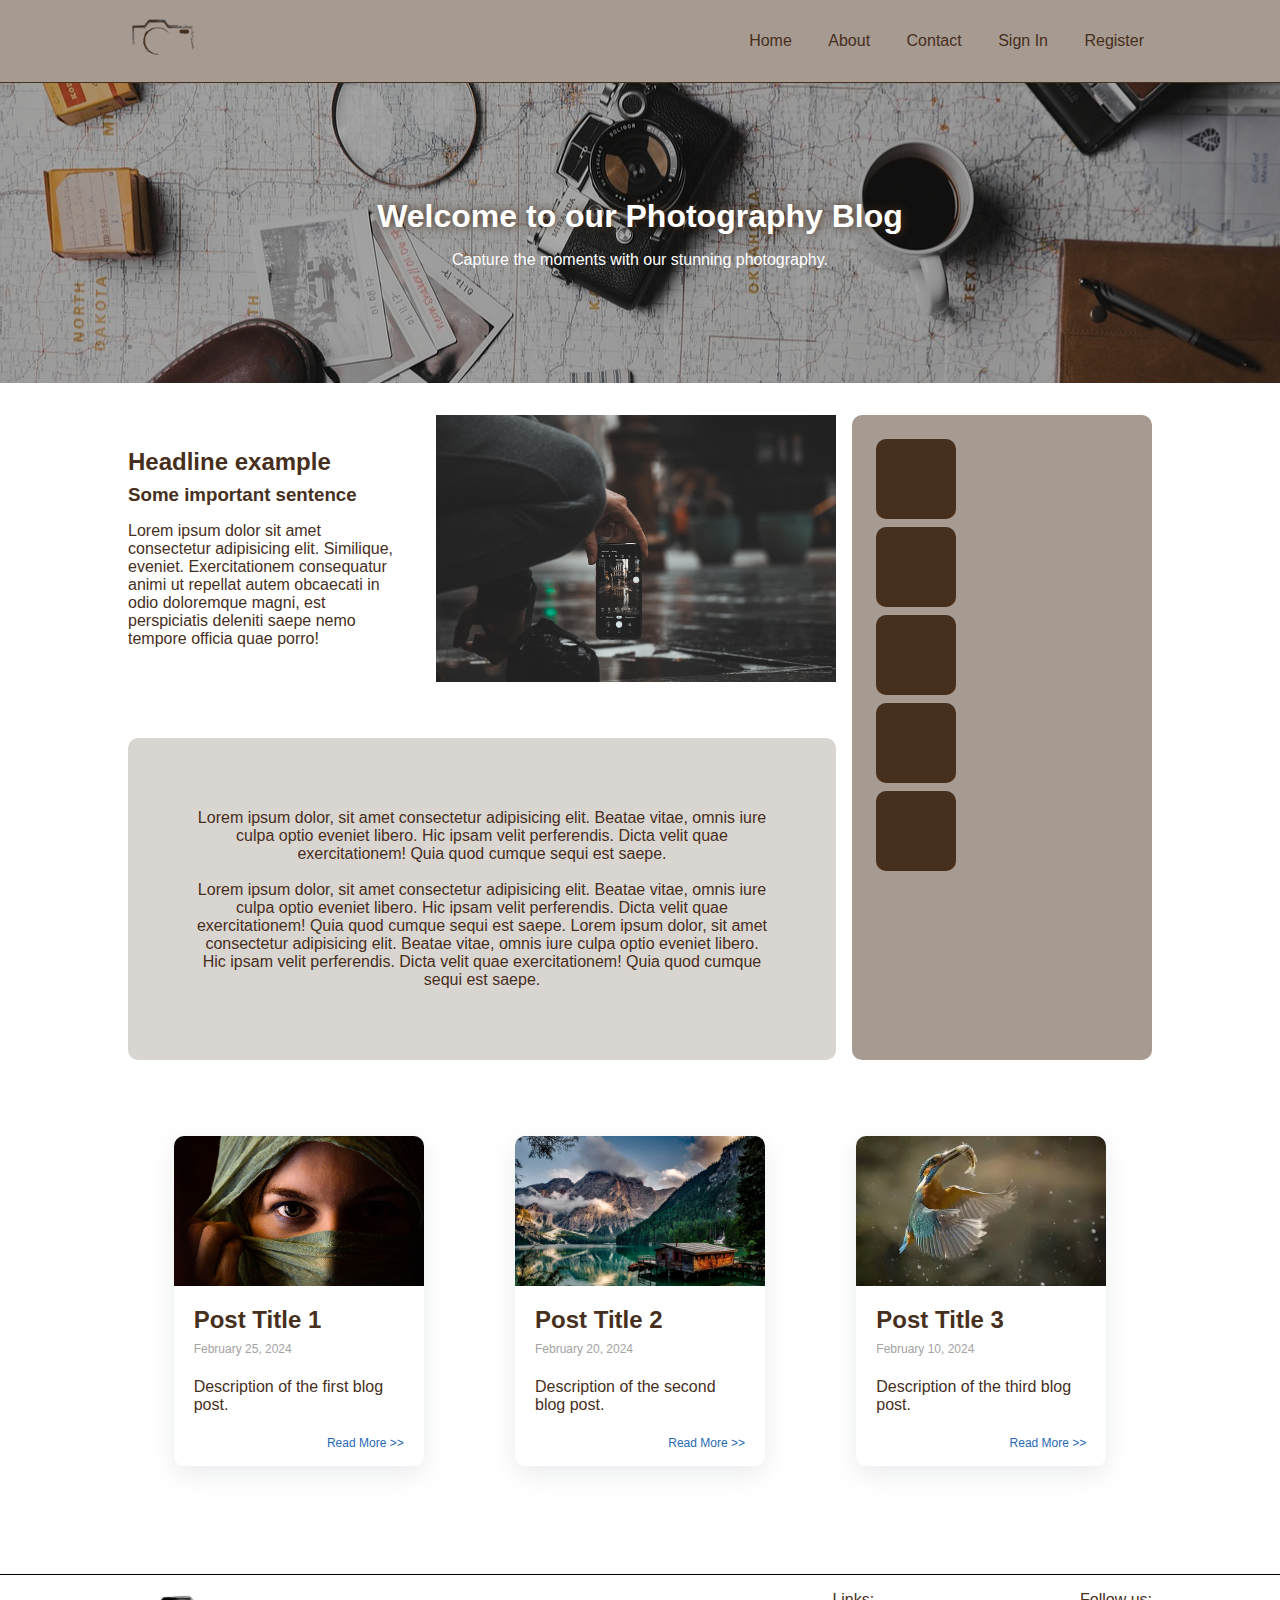
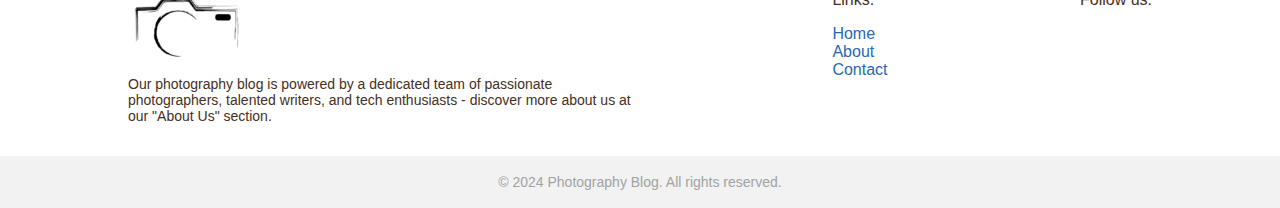
<file: index.html>
<!DOCTYPE html>
<html lang="en">
  <head>
    <meta charset="UTF-8" />
    <meta name="viewport" content="width=device-width, initial-scale=1.0" />
    <title>Photography Blog</title>
    <link rel="stylesheet" href="./styles/index.css" />
    <link
      rel="stylesheet"
      href="https://cdnjs.cloudflare.com/ajax/libs/font-awesome/6.5.1/css/all.min.css"
      integrity="sha512-DTOQO9RWCH3ppGqcWaEA1BIZOC6xxalwEsw9c2QQeAIftl+Vegovlnee1c9QX4TctnWMn13TZye+giMm8e2LwA=="
      crossorigin="anonymous"
      referrerpolicy="no-referrer" />
  </head>

  <body>
    <div class="container">
      <header>
        <nav class="nav padding-nav">
          <img alt="logo" src="./images/logo-brown.png" />
          <ul>
            <li><a href="/">Home</a></li>
            <li><a href="./about.html">About</a></li>
            <li><a href="./contact.html">Contact</a></li>
            <li><a href="./sign-in.html">Sign In</a></li>
            <li><a href="./register.html">Register</a></li>
          </ul>
        </nav>
        <div class="bg-image">
          <div class="absolute-content">
            <h1>Welcome to our Photography Blog</h1>
            <p>Capture the moments with our stunning photography.</p>
          </div>
        </div>
      </header>

      <div class="main padding-main">
        <section class="intro">
          <div class="intro-text">
            <h2>Headline example</h2>
            <h3>Some important sentence</h3>
            <p>
              Lorem ipsum dolor sit amet consectetur adipisicing elit.
              Similique, eveniet. Exercitationem consequatur animi ut repellat
              autem obcaecati in odio doloremque magni, est perspiciatis
              deleniti saepe nemo tempore officia quae porro!
            </p>
          </div>
          <img class="intro-img" alt="intro" src="./images/photo-1.jpg" />
        </section>
        <section class="description">
          <p>
            Lorem ipsum dolor, sit amet consectetur adipisicing elit. Beatae
            vitae, omnis iure culpa optio eveniet libero. Hic ipsam velit
            perferendis. Dicta velit quae exercitationem! Quia quod cumque sequi
            est saepe.
          </p>
          <p>
            Lorem ipsum dolor, sit amet consectetur adipisicing elit. Beatae
            vitae, omnis iure culpa optio eveniet libero. Hic ipsam velit
            perferendis. Dicta velit quae exercitationem! Quia quod cumque sequi
            est saepe. Lorem ipsum dolor, sit amet consectetur adipisicing elit.
            Beatae vitae, omnis iure culpa optio eveniet libero. Hic ipsam velit
            perferendis. Dicta velit quae exercitationem! Quia quod cumque sequi
            est saepe.
          </p>
        </section>
        <aside class="aside-content">
          <div class="content-box"></div>
          <div class="content-box"></div>
          <div class="content-box"></div>
          <div class="content-box"></div>
          <div class="content-box"></div>
        </aside>
        <section class="card-wrapper">
          <div class="blog-card">
            <img src="./images/portrait.jpg" alt="Post 1 Image" />
            <div class="card-content">
              <h2>Post Title 1</h2>
              <span>February 25, 2024</span>
              <p>Description of the first blog post.</p>
              <a href="./single-post.html">Read More >></a>
            </div>
          </div>
          <div class="blog-card">
            <img src="./images/mountains.jpg" alt="Post 2 Image" />
            <div class="card-content">
              <h2>Post Title 2</h2>
              <span>February 20, 2024</span>
              <p>Description of the second blog post.</p>
              <a href="#">Read More >></a>
            </div>
          </div>
          <div class="blog-card">
            <img src="./images/bird.webp" alt="Post 3 Image" />
            <div class="card-content">
              <h2>Post Title 3</h2>
              <span>February 10, 2024</span>
              <p>Description of the third blog post.</p>
              <a href="#">Read More >></a>
            </div>
          </div>
        </section>
      </div>

      <footer class="footer">
        <div class="flex-row padding-footer">
          <div class="footer-col footer-logo">
            <img alt="camera-logo" src="./images/logo.png" />
            <p class="footer-text">
              Our photography blog is powered by a dedicated team of passionate
              photographers, talented writers, and tech enthusiasts - discover
              more about us at our "About Us" section.
            </p>
          </div>
          <div class="footer-col">
            <p>Links:</p>
            <a href="/">Home</a>
            <a href="./about.html">About</a>
            <a href="./contact.html">Contact</a>
          </div>
          <div class="footer-col">
            <p>Follow us:</p>
            <div>
              <i class="fa-brands fa-facebook"></i>
              <i class="fa-brands fa-instagram"></i>
              <i class="fa-brands fa-twitter"></i>
            </div>
          </div>
        </div>
        <p class="copyright">
          &copy; 2024 Photography Blog. All rights reserved.
        </p>
      </footer>
    </div>
  </body>
</html>
</file>
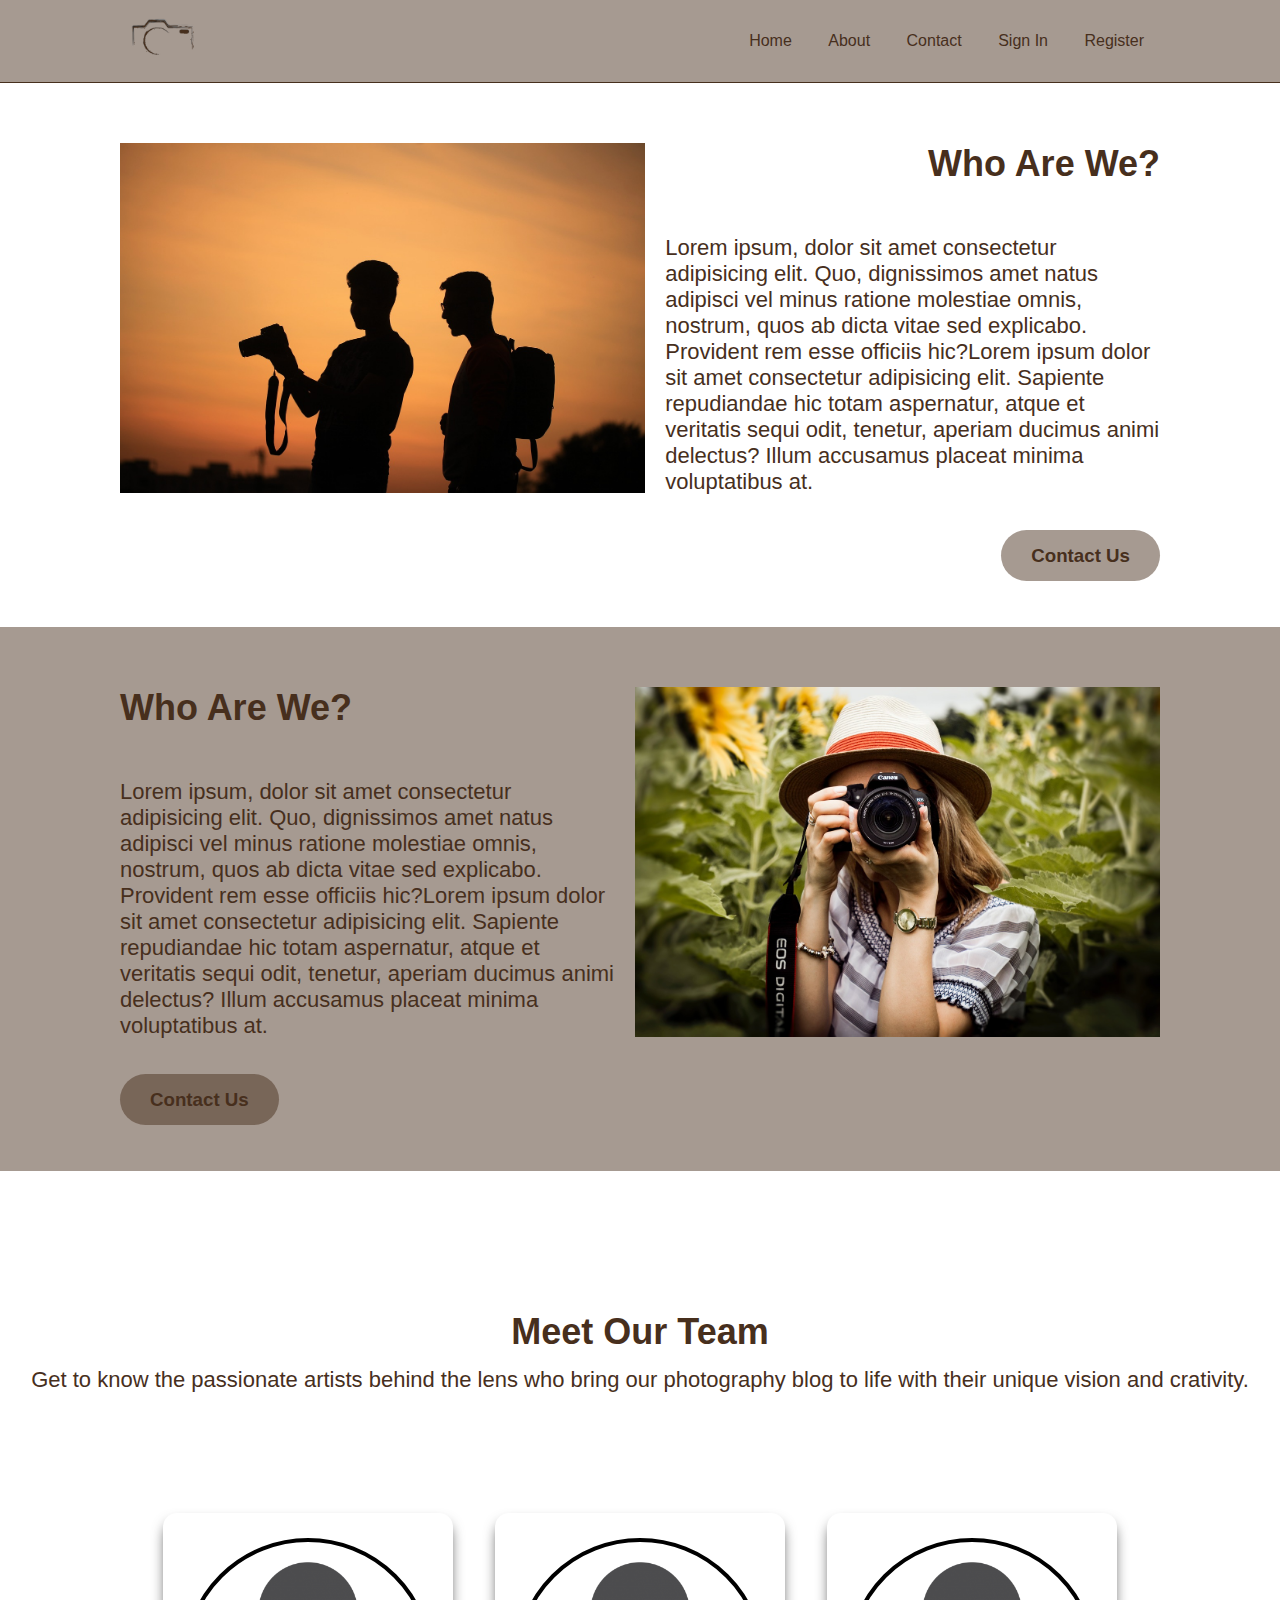
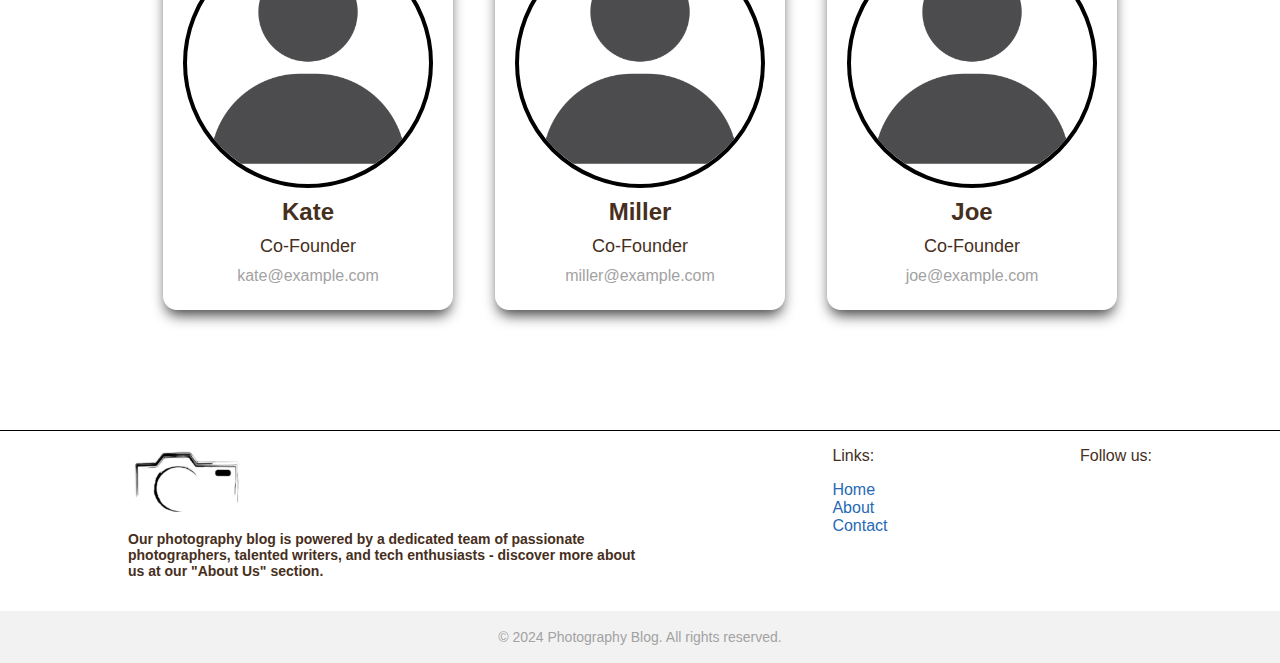
<file: about.html>
<!DOCTYPE html>
<html lang="en">
  <head>
    <meta charset="UTF-8" />
    <meta name="viewport" content="width=device-width, initial-scale=1.0" />
    <title>About Us - Photography Blog</title>
  </head>
  <body>
    <link href="/styles/about.css" rel="stylesheet" />
    <link
      rel="stylesheet"
      href="https://cdnjs.cloudflare.com/ajax/libs/font-awesome/6.5.1/css/all.min.css"
      integrity="sha512-DTOQO9RWCH3ppGqcWaEA1BIZOC6xxalwEsw9c2QQeAIftl+Vegovlnee1c9QX4TctnWMn13TZye+giMm8e2LwA=="
      crossorigin="anonymous"
      referrerpolicy="no-referrer" />
  </head>
  <div class="container">
    <header>
      <nav class="nav padding-nav">
        <img alt="logo" src="./images/logo-brown.png" />
        <ul>
          <li><a href="/">Home</a></li>
          <li><a href="./about.html">About</a></li>
          <li><a href="./contact.html">Contact</a></li>
          <li><a href="./sign-in.html">Sign In</a></li>
          <li><a href="./register.html">Register</a></li>
        </ul>
      </nav>
    </header>
    
    <main class="main-part">
      <div class="grid-2-cols--1">
        <figure class="img-box">
          <img class="img-1" src="/images/photo-2.jpg" alt="A shot of two photographers in the sun">
        </figure >
        <div class="grid-text">
          <h3 align="right" class="grid-headings">Who Are We?<h3> 
          <p class="grid-paragraphs">
            Lorem ipsum, dolor sit amet consectetur adipisicing elit. Quo, dignissimos amet natus adipisci vel minus ratione molestiae omnis, nostrum, quos ab dicta vitae sed explicabo. Provident rem esse officiis hic?Lorem ipsum dolor sit amet consectetur adipisicing elit. Sapiente repudiandae hic totam aspernatur, atque et veritatis sequi odit, tenetur, aperiam ducimus animi delectus? Illum accusamus placeat minima voluptatibus at.
          </p>
          <div align="right" >
          <a class="btn" href="contact.html">Contact Us</a>
         </div>
        </div>
      </div>

      <div class="grid-2-cols--2">
        <div class="grid-text">
          <h3  class="grid-headings">Who Are We?<h3> 
          <p class="grid-paragraphs">
            Lorem ipsum, dolor sit amet consectetur adipisicing elit. Quo, dignissimos amet natus adipisci vel minus ratione molestiae omnis, nostrum, quos ab dicta vitae sed explicabo. Provident rem esse officiis hic?Lorem ipsum dolor sit amet consectetur adipisicing elit. Sapiente repudiandae hic totam aspernatur, atque et veritatis sequi odit, tenetur, aperiam ducimus animi delectus? Illum accusamus placeat minima voluptatibus at.
          </p>
         <div align="left">
          <a class="btn btn-2" href="contact.html">Contact Us</a>
         </div>
        </div>
          <figure class="img-box">
            <img class="img-2" src="/images/photographer.jpeg" alt="A shot of two photographers in the sun">
          </figure>
      </div>
          
      <div class="team-section">
        <div>
          <h3 class="team-heading">Meet Our Team</h3>
          <p class="team-text">Get to know the passionate artists behind the 
            lens who bring our photography blog to life with their unique vision and crativity.</p>
          </div>
          <div class="cards">
            <div class="card">
              <img class="card-image" src="/images/profile.png" alt="Profile Logo Image">
              <p class="member-name">Kate</p>
              <p class="member-title">Co-Founder</p>
              <p class="member-mail">kate@example.com</p>
            </div>
            <div class="card">
              <img class="card-image" src="/images/profile.png" alt="Profile Logo Image">
              <p class="member-name">Miller</p>
              <p class="member-title">Co-Founder</p>
              <p class="member-mail">miller@example.com</p>
            </div>
            <div class="card">
              <img class="card-image" src="/images/profile.png" alt="Profile Logo Image">
              <p class="member-name">Joe</p>
              <p class="member-title">Co-Founder</p>
              <p class="member-mail">joe@example.com</p>
            </div>
          </div>
          
        </div>
    </main>
    
    <footer class="footer">
      <div class="flex-row padding-footer">
        <div class="footer-col footer-logo">
          <img class="footer-img" alt="camera-logo" src="./images/logo.png" />
          <p class="footer-text">
            Our photography blog is powered by a dedicated team of passionate
            photographers, talented writers, and tech enthusiasts - discover
            more about us at our "About Us" section.
          </p>
        </div>
        <div class="footer-col">
          <p>Links:</p>
          <a href="/">Home</a>
          <a href="./about.html">About</a>
          <a href="./contact.html">Contact</a>
        </div>
        <div class="footer-col">
          <p>Follow us:</p>
          <div class="socials">
            <i class="fa-brands fa-facebook"></i>
            <i class="fa-brands fa-instagram"></i>
            <i class="fa-brands fa-twitter"></i>
          </div>
        </div>
      </div>
      <p class="copyright">
        &copy; 2024 Photography Blog. All rights reserved.
      </p>
    </footer>
  </div>
  </body>
  </html>
</file>
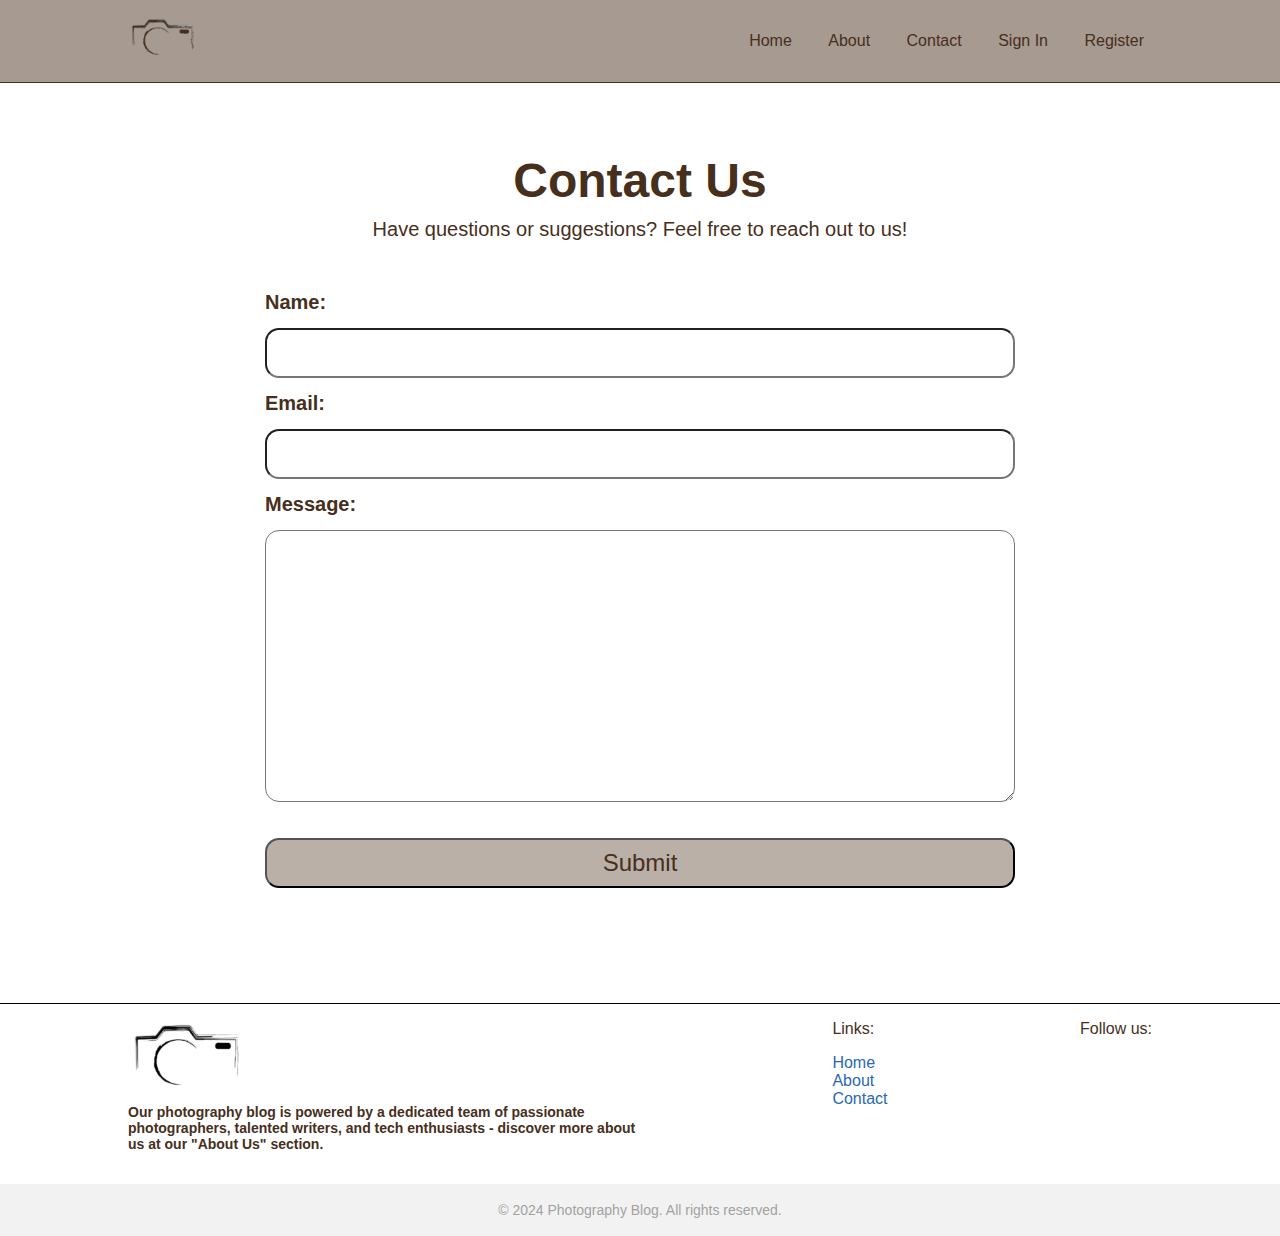
<file: contact.html>
<!DOCTYPE html>
<html lang="en">
  <head>
    <meta charset="UTF-8" />
    <meta name="viewport" content="width=device-width, initial-scale=1.0" />
    <title>Contact Us - Photography Blog</title>
    <link href="/styles/contact.css" rel="stylesheet" />
    <link
      rel="stylesheet"
      href="https://cdnjs.cloudflare.com/ajax/libs/font-awesome/6.5.1/css/all.min.css"
      integrity="sha512-DTOQO9RWCH3ppGqcWaEA1BIZOC6xxalwEsw9c2QQeAIftl+Vegovlnee1c9QX4TctnWMn13TZye+giMm8e2LwA=="
      crossorigin="anonymous"
      referrerpolicy="no-referrer" />
  </head>

  <body>
    <div class="container">
      <header>
        <nav class="nav padding-nav">
          <img alt="logo" src="./images/logo-brown.png" />
          <ul>
            <li><a href="/">Home</a></li>
            <li><a href="./about.html">About</a></li>
            <li><a href="./contact.html">Contact</a></li>
            <li><a href="./sign-in.html">Sign In</a></li>
            <li><a href="./register.html">Register</a></li>
          </ul>
        </nav>
      </header>

      <main class="main-part">
        <h1 class="main-header">Contact Us</h1>
        <p class="contact-text">
          Have questions or suggestions? Feel free to reach out to us!
        </p>

        <form class="form" action="#" method="post">
          <label class="form-labels" for="name">Name:</label>
          <input class="form-item" type="text" id="name" name="name" required />

          <label class="form-labels" for="email">Email:</label>
          <input
            class="form-item"
            type="email"
            id="email"
            name="email"
            required />

          <label class="form-labels msg" for="message">Message:</label>
          <textarea
            class="text-area"
            id="message"
            name="message"
            rows="10"
            required></textarea>

          <input class="btn" type="submit" value="Submit" />
        </form>
      </main>

      <footer class="footer">
        <div class="flex-row padding-footer">
          <div class="footer-col footer-logo">
            <img alt="camera-logo" src="./images/logo.png" />
            <p class="footer-text">
              Our photography blog is powered by a dedicated team of passionate
              photographers, talented writers, and tech enthusiasts - discover
              more about us at our "About Us" section.
            </p>
          </div>
          <div class="footer-col">
            <p>Links:</p>
            <a href="/">Home</a>
            <a href="./about.html">About</a>
            <a href="./contact.html">Contact</a>
          </div>
          <div class="footer-col">
            <p>Follow us:</p>
            <div>
              <i class="fa-brands fa-facebook"></i>
              <i class="fa-brands fa-instagram"></i>
              <i class="fa-brands fa-twitter"></i>
            </div>
          </div>
        </div>
        <p class="copyright">
          &copy; 2024 Photography Blog. All rights reserved.
        </p>
      </footer>
    </div>
  </body>
</html>
</file>
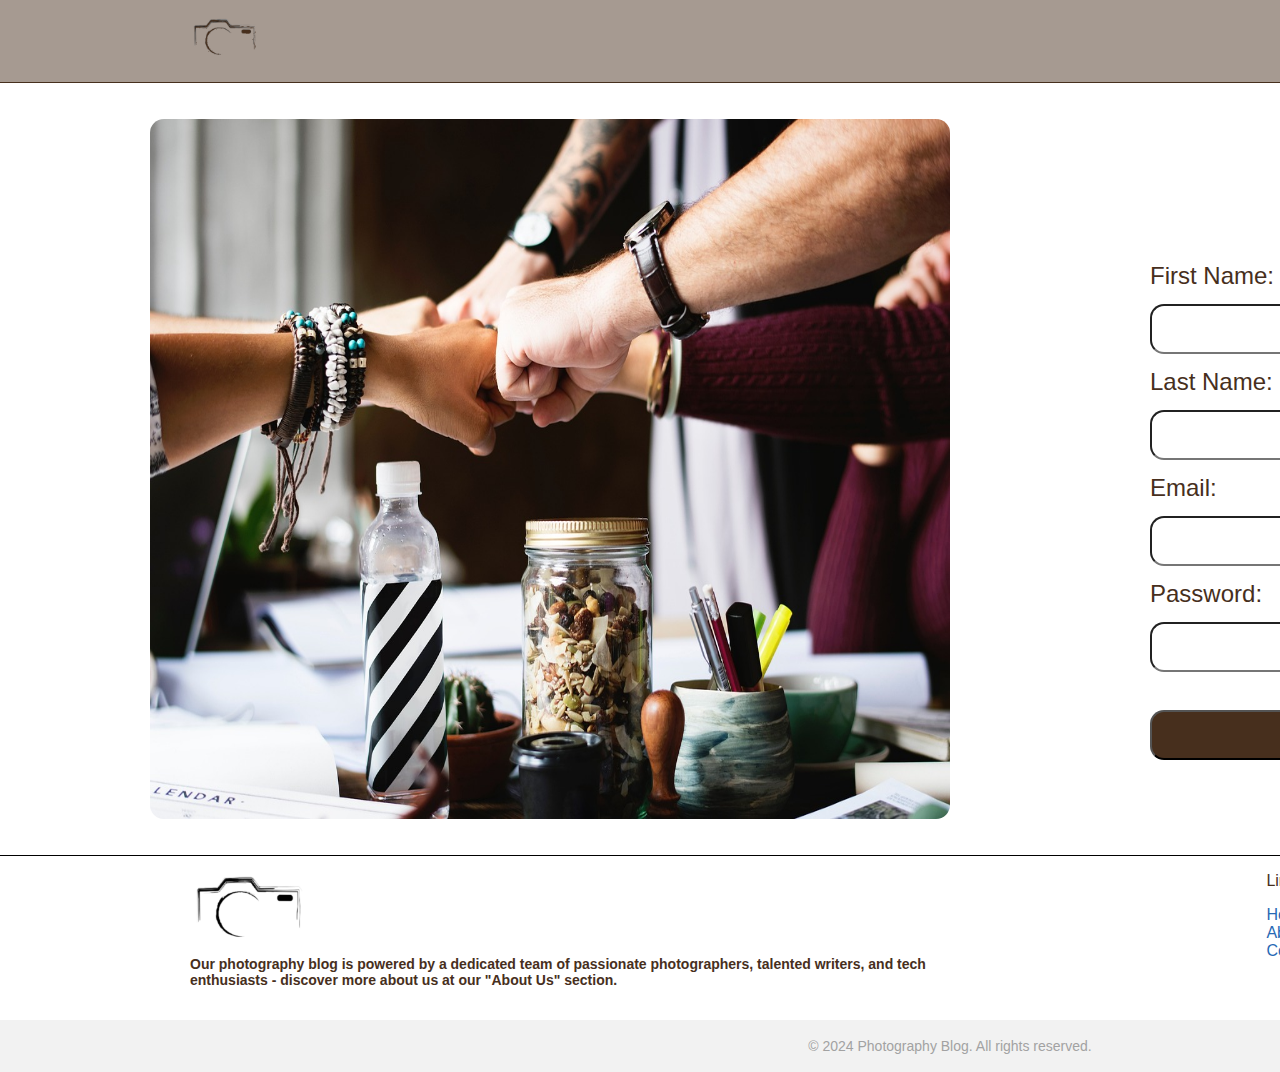
<file: register.html>
<!DOCTYPE html>
<html lang="en">
  <head>
    <meta charset="UTF-8" />
    <meta name="viewport" content="width=device-width, initial-scale=1.0" />
    <title>Document</title>
    <link href="/styles/register.css" rel="stylesheet" />
    <link
      rel="stylesheet"
      href="https://cdnjs.cloudflare.com/ajax/libs/font-awesome/6.5.1/css/all.min.css"
      integrity="sha512-DTOQO9RWCH3ppGqcWaEA1BIZOC6xxalwEsw9c2QQeAIftl+Vegovlnee1c9QX4TctnWMn13TZye+giMm8e2LwA=="
      crossorigin="anonymous"
      referrerpolicy="no-referrer"
    />
  </head>
  <body>
    <div class="container">
      <header>
        <nav class="nav padding-nav">
          <img alt="logo" src="./images/logo-brown.png" />
          <ul>
            <li><a href="/">Home</a></li>
            <li><a href="./about.html">About</a></li>
            <li><a href="./contact.html">Contact</a></li>
            <li><a href="./sign-in.html">Sign In</a></li>
            <li><a href="./register.html">Register</a></li>
          </ul>
        </nav>
      </header>

      <main class="main-part">
        <img class="main-img" src="/images/team.jpg" alt="A picture of team working togther" />
        <div class="form-section">
          <div class="register-heading">
            <h2 class="register-title">Register<h2>
              <p class="register-text">Already have an account?<a href="/sign-in.html"> Sign in here!</a>
              </div>
              <form action="" method="POST">
                <div>
                  <label class="form-names" for="fname">First Name:</label>
                  <br>
                  <input class="form-item" type="text" id="fname" name="Firstname">
                </div>
                <div>
                  <label class="form-names" for="lname">Last Name:</label>
                  <br>
                  <input class="form-item" type="text" id="lname" name="username">
                </div>
                <div>
                  <label class="form-names" for="mail">Email:</label>
                  <br>
                  <input class="form-item" type="email" id="mail" name="Email">
                </div>
                <div>
                  <label class="form-names" for="pswrd">Password:</label>
                  <br>
                  <input class="form-item" type="password" id="psswrd" name="Password">
                </div>
                <div>
                  <input  class="btn" type="submit" value="Sign In" name="Password">
                </div>

              </form>
        </div>
      </main>

      <footer class="footer">
        <div class="flex-row padding-footer">
          <div class="footer-col footer-logo">
            <img alt="camera-logo" src="./images/logo.png" />
            <p class="footer-text">
              Our photography blog is powered by a dedicated team of passionate
              photographers, talented writers, and tech enthusiasts - discover
              more about us at our "About Us" section.
            </p>
          </div>
          <div class="footer-col">
            <p>Links:</p>
            <a href="/">Home</a>
            <a href="./about.html">About</a>
            <a href="./contact.html">Contact</a>
          </div>
          <div class="footer-col">
            <p>Follow us:</p>
            <div>
              <i class="fa-brands fa-facebook"></i>
              <i class="fa-brands fa-instagram"></i>
              <i class="fa-brands fa-twitter"></i>
            </div>
          </div>
        </div>
        <p class="copyright">
          &copy; 2024 Photography Blog. All rights reserved.
        </p>
      </footer>
    </div>
  </body>
</html>
</file>
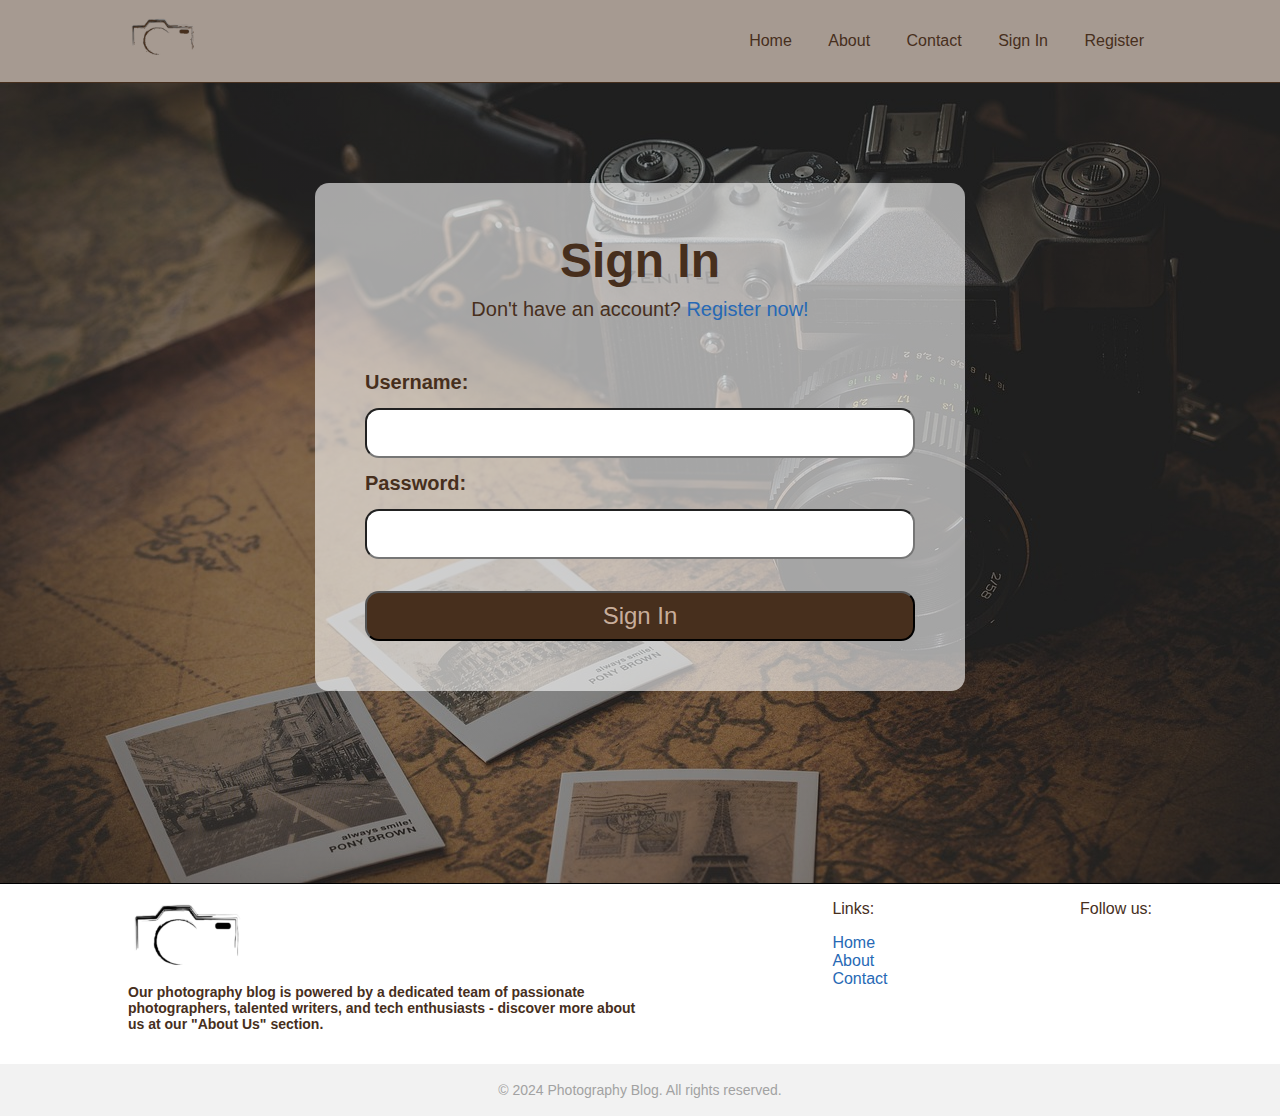
<file: sign-in.html>
<!DOCTYPE html>
<html lang="en">
  <head>
    <meta charset="UTF-8" />
    <meta name="viewport" content="width=device-width, initial-scale=1.0" />

    <title>Document</title>
    <link href="/styles/sign-in.css" rel="stylesheet" />
    <link
      rel="stylesheet"
      href="https://cdnjs.cloudflare.com/ajax/libs/font-awesome/6.5.1/css/all.min.css"
      integrity="sha512-DTOQO9RWCH3ppGqcWaEA1BIZOC6xxalwEsw9c2QQeAIftl+Vegovlnee1c9QX4TctnWMn13TZye+giMm8e2LwA=="
      crossorigin="anonymous"
      referrerpolicy="no-referrer" />
  </head>
  <body>
    <div class="container">
      <header>
        <nav class="nav padding-nav">
          <img alt="logo" src="./images/logo-brown.png" />
          <ul>
            <li><a href="/">Home</a></li>
            <li><a href="./about.html">About</a></li>
            <li><a href="./contact.html">Contact</a></li>
            <li><a href="./sign-in.html">Sign In</a></li>
            <li><a href="./register.html">Register</a></li>
          </ul>
        </nav>
      </header>

      <main class="main-part">
        <div class="sign-in">
          <h3 class="main-header">Sign In</h3>
          <p class="sign-in-text">
            Don't have an account? <a href="register.html">Register now!</a>
          </p>
          <form class="form">
            <div>
              <label class="form-labels" for="name">Username:</label>
              <br />
              <input class="form-item" type="text" id="name" name="username" />
            </div>
            <div>
              <label class="form-labels" for="passwrd">Password:</label>
              <br />
              <input
                class="form-item"
                type="password"
                id="passwrd"
                name="password" />
            </div>
            <br />
            <input class="btn" type="submit" value="Sign In" />
          </form>
        </div>
      </main>

      <footer class="footer">
        <div class="flex-row padding-footer">
          <div class="footer-col footer-logo">
            <img alt="camera-logo" src="./images/logo.png" />
            <p class="footer-text">
              Our photography blog is powered by a dedicated team of passionate
              photographers, talented writers, and tech enthusiasts - discover
              more about us at our "About Us" section.
            </p>
          </div>
          <div class="footer-col">
            <p>Links:</p>
            <a href="/">Home</a>
            <a href="./about.html">About</a>
            <a href="./contact.html">Contact</a>
          </div>
          <div class="footer-col">
            <p>Follow us:</p>
            <div>
              <i class="fa-brands fa-facebook"></i>
              <i class="fa-brands fa-instagram"></i>
              <i class="fa-brands fa-twitter"></i>
            </div>
          </div>
        </div>
        <p class="copyright">
          &copy; 2024 Photography Blog. All rights reserved.
        </p>
      </footer>
    </div>
  </body>
</html>
</file>
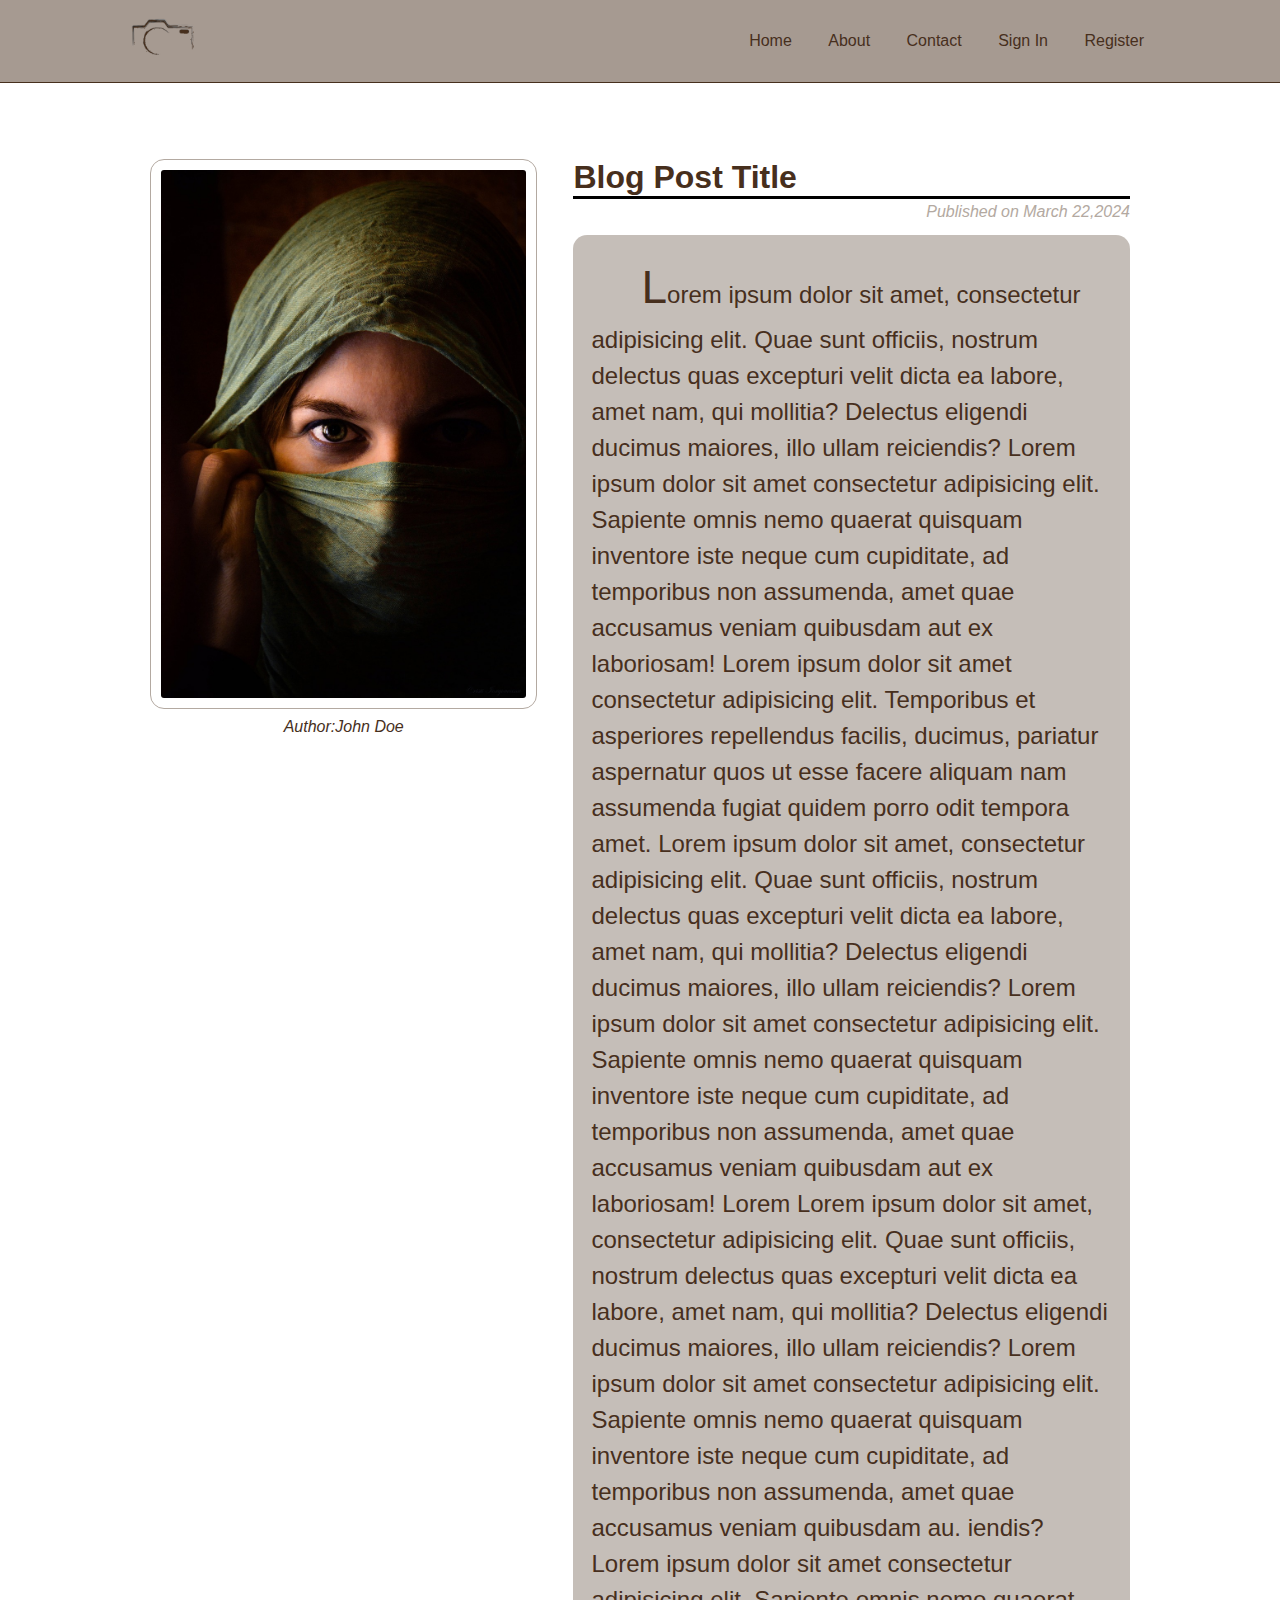
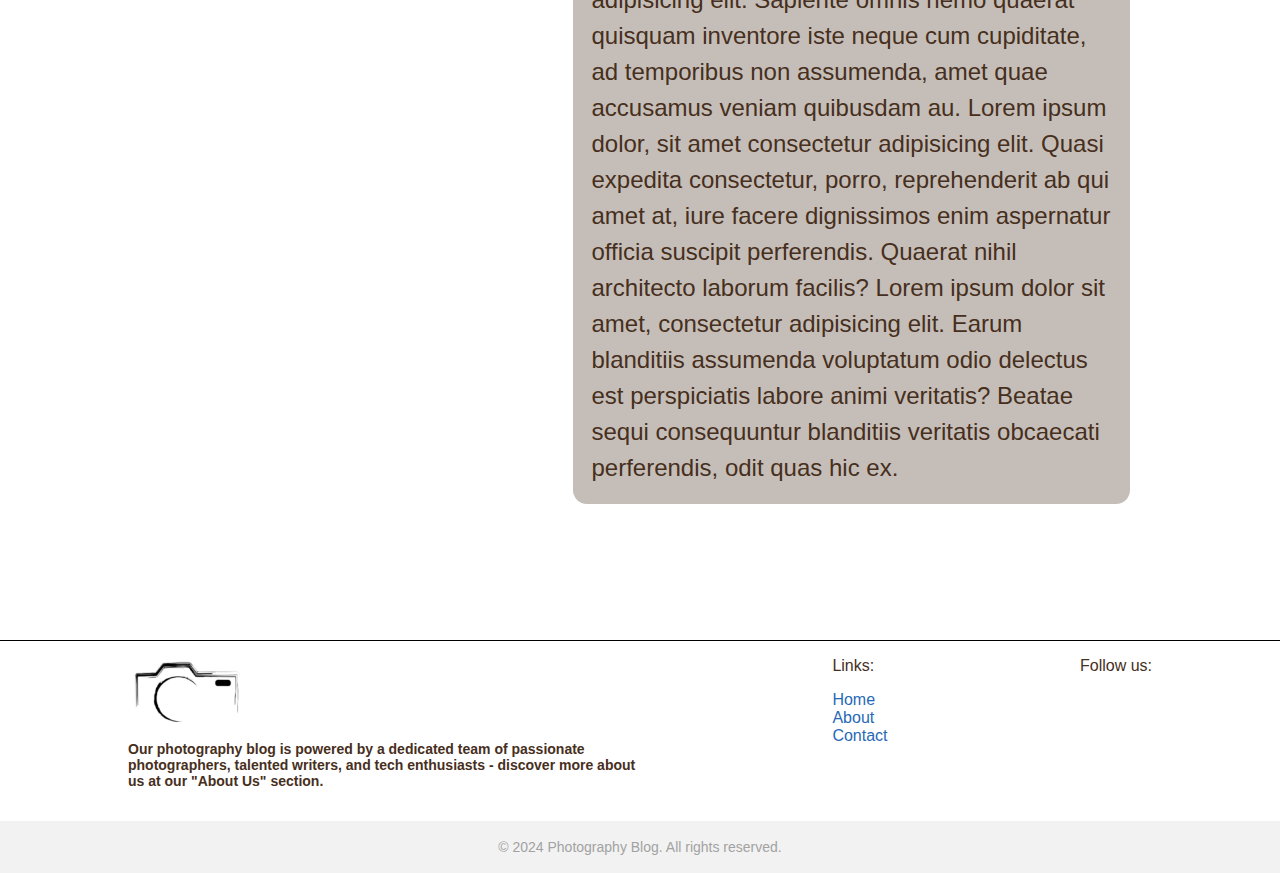
<file: single-post.html>
<!DOCTYPE html>
<html lang="en">
  <head>
    <meta charset="UTF-8" />
    <meta name="viewport" content="width=device-width, initial-scale=1.0" />
    <title>Photography Blog</title>
    <link href="/styles/single-post.css" rel="stylesheet" />
    <link
      rel="stylesheet"
      href="https://cdnjs.cloudflare.com/ajax/libs/font-awesome/6.5.1/css/all.min.css"
      integrity="sha512-DTOQO9RWCH3ppGqcWaEA1BIZOC6xxalwEsw9c2QQeAIftl+Vegovlnee1c9QX4TctnWMn13TZye+giMm8e2LwA=="
      crossorigin="anonymous"
      referrerpolicy="no-referrer"
    />
  </head>

  <body>
    <div class="container">
      <header class="header">
        <nav class="nav padding-nav">
          <img
          src="images/logo-brown.png"
          height="300px"
          width="auto"
          alt="portrait"
          />
          <ul>
            <li><a href="/">Home</a></li>
            <li><a href="/about.html">About</a></li>
            <li><a href="/contact.html">Contact</a></li>
            <li><a href="/contact.html">Sign In</a></li>
            <li><a href="/register.html">Register</a></li>
          </ul>
        </nav>
      </header>
      <main class="main-part ">
        <div class="img-box">
          <img src="/images/portrait.jpg" alt="A portrait of a woman.">
          <p class="author">Author:John Doe</p>
        </div>
        <div class="blogpost-text">
          <div class="blogpost-first-part">
            <h1 class="blogpost-title">Blog Post Title</h1>
            <p class="published">Published on March 22,2024</p>
          </div>
          <div class="paragraph-box">
            <p class="blogpost-p">
              <span class="letter">L</span>orem ipsum dolor sit amet, consectetur adipisicing elit. Quae sunt
              officiis, nostrum delectus quas excepturi velit dicta ea labore, amet
              nam, qui mollitia? Delectus eligendi ducimus maiores, illo ullam
              reiciendis? Lorem ipsum dolor sit amet consectetur adipisicing elit.
              Sapiente omnis nemo quaerat quisquam inventore iste neque cum
              cupiditate, ad temporibus non assumenda, amet quae accusamus veniam
              quibusdam aut ex laboriosam! Lorem ipsum dolor sit amet consectetur
              adipisicing elit. Temporibus et asperiores repellendus facilis, ducimus,
              pariatur aspernatur quos ut esse facere aliquam nam assumenda fugiat
              quidem porro odit tempora amet.
              Lorem ipsum dolor sit amet, consectetur adipisicing elit. Quae sunt
              officiis, nostrum delectus quas excepturi velit dicta ea labore, amet
              nam, qui mollitia? Delectus eligendi ducimus maiores, illo ullam
              reiciendis? Lorem ipsum dolor sit amet consectetur adipisicing elit.
              Sapiente omnis nemo quaerat quisquam inventore iste neque cum
              cupiditate, ad temporibus non assumenda, amet quae accusamus veniam
              quibusdam aut ex laboriosam! Lorem 
              Lorem ipsum dolor sit amet, consectetur adipisicing elit. Quae sunt
              officiis, nostrum delectus quas excepturi velit dicta ea labore, amet
              nam, qui mollitia? Delectus eligendi ducimus maiores, illo ullam
              reiciendis? Lorem ipsum dolor sit amet consectetur adipisicing elit.
              Sapiente omnis nemo quaerat quisquam inventore iste neque cum
              cupiditate, ad temporibus non assumenda, amet quae accusamus veniam
              quibusdam au.
              iendis? Lorem ipsum dolor sit amet consectetur adipisicing elit.
              Sapiente omnis nemo quaerat quisquam inventore iste neque cum
              cupiditate, ad temporibus non assumenda, amet quae accusamus veniam
              quibusdam au.
              Lorem ipsum dolor, sit amet consectetur adipisicing elit. Quasi expedita consectetur, porro, reprehenderit ab qui amet at, iure facere dignissimos enim aspernatur officia suscipit perferendis. Quaerat nihil architecto laborum facilis?
              Lorem ipsum dolor sit amet, consectetur adipisicing elit. Earum blanditiis assumenda voluptatum odio delectus est perspiciatis labore animi veritatis? Beatae sequi consequuntur blanditiis veritatis obcaecati perferendis, odit quas hic ex.
            </p>
          </div>
          
        </div>
      </main>
        <footer class="footer">
          <div class="flex-row padding-footer">
            <div class="footer-col footer-logo">
              <img class="footer-img" alt="camera-logo" src="./images/logo.png" />
              <p class="footer-text">
                Our photography blog is powered by a dedicated team of passionate
                photographers, talented writers, and tech enthusiasts - discover
                more about us at our "About Us" section.
              </p>
            </div>
            <div class="footer-col">
              <p>Links:</p>
              <a href="/">Home</a>
              <a href="./about.html">About</a>
              <a href="./contact.html">Contact</a>
            </div>
            <div class="footer-col">
              <p>Follow us:</p>
              <div>
              <i class="fa-brands fa-facebook"></i>
              <i class="fa-brands fa-instagram"></i>
              <i class="fa-brands fa-twitter"></i>
            </div>
          </div>
        </div>
        <p class="copyright">
          &copy; 2024 Photography Blog. All rights reserved.
        </p>
      </footer>
    
    <div>
  </body>
</div>
</html>
</file>
<file: styles/index.css>
* {
  margin: 0;
  padding: 0;
  box-sizing: border-box;
}

body {
  font-family: sans-serif;
  color: #472f1d;
}

a {
  text-decoration: none;
  color: #2769b5;
}

/* Header area */

.padding-nav {
  padding: 16px 10%;
}

.container {
  display: grid;
  grid-template-columns: 1fr;
}

.container .nav {
  background-color: #472f1d7c;
  border-bottom: 1px solid #472f1d;
  display: flex;
  flex-direction: row;
  align-items: center;
  justify-content: space-between;
}

.container .nav img {
  height: 50px;
}

.container .nav ul {
  list-style-type: none;
  padding: 0;
  margin: 0;
}

.container .nav ul li {
  display: inline-block;
  margin-right: 16px;
}

.container .nav ul li:last-child {
  margin-right: 0;
}

.container .nav ul li a {
  padding: 4px 8px;
  color: #472f1d;
}

.container .nav ul li a:hover {
  border-bottom: 1px solid #472f1d;
}

.bg-image {
  height: 300px;
  background-image: url("../images/header.jpg");
  background-repeat: no-repeat;
  background-size: cover;
  background-position: center;
  color: #fff;
  text-align: center;
  position: relative;
}

.absolute-content {
  position: absolute;
  top: 50%;
  left: 50%;
  transform: translate(-50%, -50%);
}

.bg-image h1 {
  margin-top: 0;
  margin-bottom: 1rem;
  text-shadow: #472f1d 1px 0 10px;
}

.bg-image p {
  margin: 0;
}

/* Main area */

.main {
  display: grid;
  grid-template-columns: 1fr 300px;
  grid-template-rows: 1fr 1fr;
  column-gap: 16px;
  align-items: start;
}

.intro {
  grid-column: 1/1;
  grid-row: 1/2;
  margin-bottom: 56px;
  display: grid;
  grid-template-columns: 1fr 400px;
  justify-items: stretch;
  align-items: center;
  column-gap: 32px;
}

.intro-text h2 {
  margin-top: 0;
  margin-bottom: 8px;
}

.intro-text h3 {
  margin-top: 0;
  margin-bottom: 16px;
}

.padding-main {
  padding: 32px 10%;
}

section.description {
  grid-column: 1/1;
  grid-row: 2/3;
  align-self: stretch;
  background-color: #472f1d34;
  border-radius: 10px;
  padding: 32px 64px;
  display: flex;
  flex-direction: column;
  justify-content: center;
}

.description p {
  text-align: center;
  padding-bottom: 18px;
}

.description p:last-child {
  padding-bottom: 0;
}

.card-wrapper {
  grid-column: 1/-1;
  display: flex;
  align-items: center;
  justify-content: space-around;
  flex-wrap: wrap;
  margin: 64px 0;
}

.card-wrapper .blog-card {
  width: 250px;
  margin: 12px;
  border-radius: 10px;
  overflow: hidden;
  box-shadow: rgba(149, 157, 165, 0.2) 0px 8px 24px;
}

.card-wrapper .blog-card img {
  width: 100%;
  height: 150px;
  object-fit: cover;
}

.card-wrapper .card-content {
  padding: 16px 20px;
  display: flex;
  flex-direction: column;
}

.card-wrapper .card-content h2 {
  margin-top: 0;
  margin-bottom: 8px;
}

.card-wrapper .card-content span {
  font-size: 12px;
  margin-bottom: 22px;
  color: #a3a3a3;
}

.card-wrapper .card-content a {
  font-size: 12px;
  margin-top: 22px;
  align-self: flex-end;
}

.card-wrapper .card-content a:hover {
  text-decoration: underline;
}

/* Aside area */

.aside-content {
  grid-row: 1/3;
  align-self: stretch;
  border-radius: 10px;
  background-color: #472f1d7c;
  padding: 16px;
}

.content-box {
  border-radius: 10px;
  height: 80px;
  width: 80px;
  margin: 8px;
  background-color: #472f1d;
}

/* Footer area */

.padding-footer {
  padding: 16px 10%;
}

.footer {
  border-top: 1px solid #000;
  background-color: #fff;
}

.footer div {
  display: flex;
  align-items: center;
  justify-content: space-between;
  align-items: flex-start;
}

.copyright {
  text-align: center;
  font-size: 14px;
  color: #a2a2a2;
  font-weight: 200;
  margin: 0;
  background-color: #f2f2f2;
}

.footer .footer-logo {
  width: 50%;
  font-size: 14px;
}

.footer .footer-col {
  height: 100%;
  display: flex;
  flex-direction: column;
  align-items: flex-start;
}

.footer .footer-col p {
  margin-bottom: 16px;
}

.footer .footer-col i {
  margin-right: 8px;
}

.footer .footer-logo img {
  width: 120px;
}

.footer .copyright {
  padding: 18px 10%;
}

@media only screen and (max-width: 1020px) {
  .main {
    grid-template-columns: 1fr;
    grid-template-rows: auto;
  }

  .intro {
    grid-column: span 1;
    grid-row: auto;
  }

  section.description {
    grid-column: 1/-1;
    grid-row: auto;
  }

  .aside-content {
    grid-row: span 1;
    margin: 42px 0;
  }
}

@media only screen and (max-width: 700px) {
  .intro {
    width: 100%;
    grid-template-columns: 1fr;
    justify-items: center;
  }

  .intro-img {
    margin-top: 32px;
    width: 100%;
  }

  .container .nav {
    display: flex;
    flex-direction: column;
    align-items: center;
  }

  .container .nav img {
    margin-bottom: 16px;
  }

  .container .nav ul li {
    margin: 0;
    display: block;
    text-align: center;
    margin-bottom: 8px;
  }

  .footer div {
    display: flex;
    flex-direction: column;
    align-items: center;
  }

  .footer .footer-logo p {
    text-align: center;
  }

  .footer .footer-col {
    margin-bottom: 20px;
    height: 100%;
    display: flex;
    flex-direction: column;
    align-items: center;
  }

  .footer .footer-col p {
    margin-bottom: 16px;
  }

  .footer .footer-col i {
    margin-right: 0;
    margin-bottom: 8px;
  }
}
</file>
<file: styles/about.css>
* {
  margin: 0;
  padding: 0;
  box-sizing: border-box;
}

body {
  font-family: sans-serif;
  color: #472f1d;
}

a {
  text-decoration: none;
  color: #2769b5;
}

/*HEADER*/
.padding-nav {
  padding: 16px 10%;
}

.container {
  display: grid;
  grid-template-columns: 1fr;
}

.container .nav {
  background-color: #472f1d7c;
  border-bottom: 1px solid #472f1d;
  display: flex;
  flex-direction: row;
  align-items: center;
  justify-content: space-between;
}

.container .nav img {
  height: 50px;
}

.container .nav ul {
  list-style-type: none;
  padding: 0;
  margin: 0;
}

.container .nav ul li {
  display: inline-block;
  margin-right: 16px;
}

.container .nav ul li:last-child {
  margin-right: 0;
}

.container .nav ul li a {
  padding: 4px 8px;
  color: #472f1d;
}

.container .nav ul li a:hover {
  border-bottom: 1px solid #472f1d;
}

/*MAIN-AREA*/

.main-area {
  margin: 0 auto;
}

.grid-2-cols--1 {
  display: grid;
  grid-template-columns: 1fr 2fr;
  padding: 60px 120px;
  column-gap: 20px;
}

.grid-2-cols--2 {
  display: grid;
  grid-template-columns: 2fr 1fr;
  padding: 60px 120px;
  column-gap: 20px;
  background-color: #472f1d7c;
  margin-bottom: 140px;
}

.img-box {
  display: grid;
  grid-template-columns: 1fr;
}

.img-box .img-1 {
  justify-self: right;
}

.img-box img {
  height: 350px;
}

.grid-headings {
  font-size: 36px;
  font-weight: 700;
  margin-bottom: 50px;
}

.grid-paragraphs {
  font-weight: 500;
  font-size: 22px;
  margin-bottom: 50px;
}

.btn {
  padding: 15px 30px;
  background-color: #472f1d7c;
  color: #472f1d;
  border-radius: 50px;
  transition: all 0.4s;
}

.btn:hover {
  background-color: #472f1d;
  color: #f7f7f7;
}

.team-section {
  margin-bottom: 120px;
}

.team-heading {
  text-align: center;
  font-size: 36px;
  font-weight: 700;
  margin-bottom: 14px;
}

.team-text {
  text-align: center;
  font-size: 22px;
  font-weight: 500;
  margin-bottom: 120px;
}

.cards {
  display: flex;
  justify-content: center;
  column-gap: 42px;
}

.card {
  padding: 25px 20px;
  display: flex;
  flex-direction: column;
  align-items: center;
  gap: 10px;
  box-shadow: 0px 8px 14px -3px rgba(0, 0, 0, 0.75);
  border-radius: 14px;
  transition: all 0.7s;
}

.card:hover {
  transform: scale(1.1);
}

.card-image {
  height: 250px;
  border: 4px solid black;
  border-radius: 50%;
}

.member-name {
  color: #472f1d;
  font-size: 24px;
  font-weight: 600;
}

.member-title {
  font-size: 18px;
  color: #472f1d;
  font-weight: 500;
}

.member-mail {
  color: #a2a2a2;
}

/*FOOTER*/
.padding-footer {
  padding: 16px 10%;
}

.footer {
  border-top: 1px solid #000;
  background-color: #fff;
}

.footer div {
  display: flex;
  align-items: center;
  justify-content: space-between;
  align-items: flex-start;
}

.copyright {
  text-align: center;
  font-size: 14px;
  color: #a2a2a2;
  font-weight: 200;
  margin: 0;
  background-color: #f2f2f2;
}

.footer .footer-logo {
  width: 50%;
  font-size: 14px;
}

.footer .footer-col {
  height: 100%;
  display: flex;
  flex-direction: column;
  align-items: flex-start;
}

.footer .footer-col p {
  margin-bottom: 16px;
}

.footer .footer-col i {
  margin-right: 8px;
}

.footer .footer-logo img {
  width: 120px;
}

.footer .copyright {
  padding: 18px 10%;
}

.footer-text {
  font-weight: 600;
}

@media (max-width: 376px) {
  /*HEADER*/

  .container .nav img {
    height: 100px;
  }

  .container .nav {
    display: flex;
    flex-direction: column;
    align-items: center;
    gap: 20px;
    font-size: 24px;
  }
  .container .nav ul li {
    margin-right: 0;
  }
  .container .nav ul {
    display: flex;
    flex-direction: column;
    align-items: center;
    gap: 6px;
  }

  /*MAIN-PART*/
  .grid-2-cols--1,
  .grid-2-cols--2 {
    grid-template-columns: 4fr;
    padding-left: 30px;
    padding-right: 30px;
    padding-bottom: 150px;
  }

  .img-box .img-1,
  .img-box .img-2 {
    margin-top: 60px;
    width: 100%;
    height: 250px;
  }

  .grid-headings {
    margin-top: 42px;
    font-size: 38px;
    font-weight: 700;
    margin-bottom: 50px;
  }
  .grid-paragraphs {
    font-weight: 510;
    font-size: 28px;
    margin-bottom: 50px;
    line-height: 1.5;
    text-align: justify;
  }

  .btn {
    padding: 15px 25px;
    background-color: #472f1d7c;
    color: #472f1d;
    border-radius: 50px;
    transition: all 0.4s;
    font-size: 28px;
  }

  .team-section {
    width: 100%;
    padding: 42px 100px;
    display: flex;
    flex-direction: column;
  }

  .cards {
    flex-direction: column;
    gap: 40px;
  }

  /*FOOTER*/
  .footer div {
    display: flex;
    flex-direction: column;
    justify-content: center;
    align-items: center;
    font-size: 22px;
  }

  .footer .footer-col .footer-img {
    height: 142px;
    width: 200px;
  }

  .footer .footer-logo {
    width: 75%;

    display: flex;
    flex-direction: column;
    justify-content: center;
    align-items: center;
    margin-bottom: 30px;
  }

  .footer .footer-logo .footer-text {
    text-align: center;
  }

  .footer .footer-col {
    align-items: center;
    margin-bottom: 30px;
    font-size: 22px;
  }

  .footer .footer-col i {
    margin-right: 0;
    margin-bottom: 10px;
  }

  .footer .footer-col .socials {
    display: flex;
    align-items: center;
    gap: 5px;
  }

  .footer .copyright {
    font-size: 22px;
  }
}
</file>
<file: styles/contact.css>
* {
  margin: 0;
  padding: 0;
  box-sizing: border-box;
}

body {
  font-family: sans-serif;
  color: #472f1d;
}

a {
  text-decoration: none;
  color: #2769b5;
}

/*HEADER*/
.padding-nav {
  padding: 16px 10%;
}

.container {
  display: grid;
  grid-template-columns: 1fr;
}

.container .nav {
  background-color: #472f1d7c;
  border-bottom: 1px solid #472f1d;
  display: flex;
  flex-direction: row;
  align-items: center;
  justify-content: space-between;
}

.container .nav img {
  height: 50px;
}

.container .nav ul {
  list-style-type: none;
  padding: 0;
  margin: 0;
}

.container .nav ul li {
  display: inline-block;
  margin-right: 16px;
}

.container .nav ul li:last-child {
  margin-right: 0;
}

.container .nav ul li a {
  padding: 4px 8px;
  color: #472f1d;
}

.container .nav ul li a:hover {
  border-bottom: 1px solid #472f1d;
}

/*MAIN-PART*/
.main-part {
  height: 800px;
  margin-bottom: 120px;
}

.main-header {
  text-align: center;
  font-size: 48px;
  margin-top: 70px;
  margin-bottom: 10px;
}

.contact-text {
  text-align: center;
  font-size: 20px;
  font-weight: 400;
  margin-bottom: 30px;
}

.form {
  width: 750px;
  margin: 0 auto;
  margin-top: 50px;
  display: flex;
  flex-direction: column;
}

.form-labels {
  font-size: 20px;
  font-weight: 600;
}

.form-item {
  width: 100%;
  height: 50px;
  border-radius: 14px;
  margin-bottom: 14px;
  margin-top: 14px;

  font-size: 24px;
  font-weight: 400;
  padding-left: 10px;
}

.msg {
  margin-bottom: 14px;
}

.text-area {
  border-radius: 14px;
  font-size: 24px;
  font-weight: 400;
  padding-left: 10px;
}

.btn {
  margin-top: 36px;
  width: 100%;
  height: 50px;
  border-radius: 14px;
  background-color: #a5988ec4;
  color: #472f1d;
  text-align: center;
  cursor: pointer;

  font-size: 24px;
  font-weight: 400;
  transition: all 0.4s;
}

.btn:hover {
  background-color: #472f1d;
  color: #a5988ec4;
}
/*FOOTER*/
.padding-footer {
  padding: 16px 10%;
}

.footer {
  border-top: 1px solid #000;
  background-color: #fff;
}

.footer div {
  display: flex;
  align-items: center;
  justify-content: space-between;
  align-items: flex-start;
}

.copyright {
  text-align: center;
  font-size: 14px;
  color: #a2a2a2;
  font-weight: 200;
  margin: 0;
  background-color: #f2f2f2;
}

.footer .footer-logo {
  width: 50%;
  font-size: 14px;
}

.footer .footer-col {
  height: 100%;
  display: flex;
  flex-direction: column;
  align-items: flex-start;
}

.footer .footer-col p {
  margin-bottom: 16px;
}

.footer .footer-col i {
  margin-right: 8px;
}

.footer .footer-logo img {
  width: 120px;
}

.footer .copyright {
  padding: 18px 10%;
}

.footer-text {
  font-weight: 600;
}

@media (max-width: 376px) {
  /*HEADER*/

  .container .nav img {
    height: 100px;
  }

  .container .nav {
    display: flex;
    flex-direction: column;
    align-items: center;
    gap: 20px;
    font-size: 24px;
  }
  .container .nav ul li {
    margin-right: 0;
  }
  .container .nav ul {
    display: flex;
    flex-direction: column;
    align-items: center;
    gap: 6px;
  }

  /*MAIN-PART*/

  .main-part {
    padding: 20px 60px;
    margin-bottom: 400px;
  }

  .main-header {
    font-size: 54px;
    margin-bottom: 10px;
  }

  .contact-text {
    font-size: 32px;
    margin-bottom: 60px;
  }

  .form {
    padding-top: 20px;
  }

  .form .form-labels {
    font-size: 32px;
    font-weight: 500;
  }

  .form .form-item {
    height: 80px;
    font-size: 32px;
  }

  .text-area {
    font-size: 32px;
  }

  .btn {
    height: 80px;
    font-size: 32px;
  }

  /*FOOTER*/
  .footer div {
    display: flex;
    flex-direction: column;
    justify-content: center;
    align-items: center;
    font-size: 22px;
  }

  .footer .footer-col .footer-img {
    height: 142px;
    width: 200px;
  }

  .footer .footer-logo {
    width: 75%;

    display: flex;
    flex-direction: column;
    justify-content: center;
    align-items: center;
    margin-bottom: 30px;
  }

  .footer .footer-logo .footer-text {
    text-align: center;
  }

  .footer .footer-col {
    align-items: center;
    margin-bottom: 30px;
    font-size: 22px;
  }

  .footer .footer-col i {
    margin-right: 0;
    margin-bottom: 10px;
  }

  .footer .footer-col .socials {
    display: flex;
    align-items: center;
    gap: 5px;
  }

  .footer .copyright {
    font-size: 22px;
  }

  .footer .footer-col .footer-img {
    height: 100px;
  }
}
</file>
<file: styles/register.css>
* {
  margin: 0;
  padding: 0;
  box-sizing: border-box;
}

body {
  font-family: sans-serif;
  color: #472f1d;
}

a {
  text-decoration: none;
  color: #2769b5;
}

/*HEADER*/
.padding-nav {
  padding: 16px 10%;
}

.container {
  display: grid;
  grid-template-columns: 1fr;
}

.container .nav {
  background-color: #472f1d7c;
  border-bottom: 1px solid #472f1d;
  display: flex;
  flex-direction: row;
  align-items: center;
  justify-content: space-between;
}

.container .nav img {
  height: 50px;
}

.container .nav ul {
  list-style-type: none;
  padding: 0;
  margin: 0;
}

.container .nav ul li {
  display: inline-block;
  margin-right: 16px;
}

.container .nav ul li:last-child {
  margin-right: 0;
}

.container .nav ul li a {
  padding: 4px 8px;
  color: #472f1d;
}

.container .nav ul li a:hover {
  border-bottom: 1px solid #472f1d;
}

/*MAIN PART*/
.main-part {
  display: flex;
  gap: 200px;
  padding: 36px 150px;
}

.main-img {
  width: 800px;
  height: 700px;
  border-radius: 14px;
}

.form-section {
  padding-top: 24px;
  display: flex;
  flex-direction: column;
  font-size: 16px;
}

.register-title {
  font-size: 42px;
  text-align: center;
  margin-bottom: 14px;
}

.register-text {
  font-size: 18px;
  font-weight: 200;
  text-align: center;
}

.register-heading {
  margin-bottom: 36px;
}

.form {
  display: flex;
  flex-direction: column;
  gap: 32px;
  font-size: 30px;
}

.form-item {
  width: 600px;
  height: 50px;
  border-radius: 14px;
  margin-bottom: 14px;
  margin-top: 14px;

  font-size: 24px;
  font-weight: 400;
  padding-left: 10px;
}

.form-names {
  font-size: 24px;
  font-weight: 400;
  padding-bottom: 24px;
}

.btn {
  margin-top: 24px;
  width: 600px;
  height: 50px;
  border-radius: 14px;
  background-color: #472f1d;
  color: #f2d8c4c4;
  text-align: center;
  cursor: pointer;

  font-size: 24px;
  font-weight: 400;
  transition: all 0.4s;
}

.btn:hover {
  background-color: #f2d8c4c4;
  color: #472f1d;
}

/*FOOTER*/
.padding-footer {
  padding: 16px 10%;
}

.footer {
  border-top: 1px solid #000;
  background-color: #fff;
}

.footer div {
  display: flex;
  align-items: center;
  justify-content: space-between;
  align-items: flex-start;
}

.copyright {
  text-align: center;
  font-size: 14px;
  color: #a2a2a2;
  font-weight: 200;
  margin: 0;
  background-color: #f2f2f2;
}

.footer .footer-logo {
  width: 50%;
  font-size: 14px;
}

.footer .footer-col {
  height: 100%;
  display: flex;
  flex-direction: column;
  align-items: flex-start;
}

.footer .footer-col p {
  margin-bottom: 16px;
}

.footer .footer-col i {
  margin-right: 8px;
}

.footer .footer-logo img {
  width: 120px;
}

.footer .copyright {
  padding: 18px 10%;
}

.footer-text {
  font-weight: 600;
}

@media (max-width: 376px) {
  /*HEADER*/

  .container .nav img {
    height: 100px;
  }

  .container .nav {
    display: flex;
    flex-direction: column;
    align-items: center;
    gap: 20px;
    font-size: 24px;
  }
  .container .nav ul li {
    margin-right: 0;
  }
  .container .nav ul {
    display: flex;
    flex-direction: column;
    align-items: center;
    gap: 6px;
  }

  /*MAIN-PART*/

  .main-part {
    height: 1000px;
  }

  .main-part .register-text {
    font-size: 22px;
  }

  .main-part .main-img {
    display: none;
  }

  .main-part .form-item {
    height: 70px;
  }

  .main-part .btn {
    height: 70px;
  }

  /*FOOTER*/
  .footer div {
    display: flex;
    flex-direction: column;
    justify-content: center;
    align-items: center;
    font-size: 22px;
  }

  .footer .footer-col .footer-img {
    height: 142px;
    width: 200px;
  }

  .footer .footer-logo {
    width: 75%;

    display: flex;
    flex-direction: column;
    justify-content: center;
    align-items: center;
    margin-bottom: 30px;
  }

  .footer .footer-logo .footer-text {
    text-align: center;
  }

  .footer .footer-col {
    align-items: center;
    margin-bottom: 30px;
    font-size: 22px;
  }

  .footer .footer-col i {
    margin-right: 0;
    margin-bottom: 10px;
  }

  .footer .footer-col .socials {
    display: flex;
    align-items: center;
    gap: 5px;
  }

  .footer .copyright {
    font-size: 22px;
  }
}
</file>
<file: styles/sign-in.css>
* {
  margin: 0;
  padding: 0;
  box-sizing: border-box;
}

body {
  font-family: sans-serif;
  color: #472f1d;
}

a {
  text-decoration: none;
  color: #2769b5;
}

/*HEADER*/
.padding-nav {
  padding: 16px 10%;
}

.container {
  display: grid;
  grid-template-columns: 1fr;
}

.container .nav {
  background-color: #472f1d7c;
  border-bottom: 1px solid #472f1d;
  display: flex;
  flex-direction: row;
  align-items: center;
  justify-content: space-between;
}

.container .nav img {
  height: 50px;
}

.container .nav ul {
  list-style-type: none;
  padding: 0;
  margin: 0;
}

.container .nav ul li {
  display: inline-block;
  margin-right: 16px;
}

.container .nav ul li:last-child {
  margin-right: 0;
}

.container .nav ul li a {
  padding: 4px 8px;
  color: #472f1d;
}

.container .nav ul li a:hover {
  border-bottom: 1px solid #472f1d;
}

/*MAIN PART*/

.main-part {
  background-image: linear-gradient(rgba(0, 0, 0, 0.4), rgba(0, 0, 0, 0.4)),
    url(/images/bg-login.jpg);
  height: 800px;
  background-repeat: no-repeat;
  background-size: cover;
}

.sign-in {
  width: 650px;
  background-color: rgb(255, 255, 255, 0.6);

  margin: 100px auto;
  padding: 50px;
  border-radius: 14px;
}

.main-header {
  text-align: center;
  font-size: 48px;
  margin-bottom: 10px;
}

.sign-in-text {
  text-align: center;
  font-size: 20px;
  font-weight: 400;
  margin-bottom: 30px;
}

.form {
  margin-top: 50px;
}

.form-labels {
  font-size: 20px;
  font-weight: 600;
}

.form-item {
  width: 100%;
  height: 50px;
  border-radius: 14px;
  margin-bottom: 14px;
  margin-top: 14px;

  font-size: 24px;
  font-weight: 400;
  padding-left: 10px;
}

.btn {
  margin-top: 0;
  width: 100%;
  height: 50px;
  border-radius: 14px;
  background-color: #472f1d;
  color: #f2d8c4c4;
  text-align: center;
  cursor: pointer;

  font-size: 24px;
  font-weight: 400;
  transition: all 0.4s;
}

.btn:hover {
  background-color: #f2d8c4c4;
  color: #472f1d;
}

/*FOOTER*/
.padding-footer {
  padding: 16px 10%;
}

.footer {
  border-top: 1px solid #000;
  background-color: #fff;
}

.footer div {
  display: flex;
  align-items: center;
  justify-content: space-between;
  align-items: flex-start;
}

.copyright {
  text-align: center;
  font-size: 14px;
  color: #a2a2a2;
  font-weight: 200;
  margin: 0;
  background-color: #f2f2f2;
}

.footer .footer-logo {
  width: 50%;
  font-size: 14px;
}

.footer .footer-col {
  height: 100%;
  display: flex;
  flex-direction: column;
  align-items: flex-start;
}

.footer .footer-col p {
  margin-bottom: 16px;
}

.footer .footer-col i {
  margin-right: 8px;
}

.footer .footer-logo img {
  width: 120px;
}

.footer .copyright {
  padding: 18px 10%;
}

.footer-text {
  font-weight: 600;
}

@media (max-width: 376px) {
  /*HEADER*/

  .container .nav img {
    height: 100px;
  }

  .container .nav {
    display: flex;
    flex-direction: column;
    align-items: center;
    gap: 20px;
    font-size: 24px;
  }
  .container .nav ul li {
    margin-right: 0;
  }
  .container .nav ul {
    display: flex;
    flex-direction: column;
    align-items: center;
    gap: 6px;
  }

  /*MAIN - PART*/

  .main-part {
    height: 1300px;
  }

  .sign-in {
    margin-left: 80px;
    margin-right: 80px;
    padding-bottom: 150px;
    padding-top: 150px;
  }

  .sign-in .main-header {
    font-size: 56px;
    margin-bottom: 20px;
  }

  .sign-in .sign-in-text {
    font-size: 34px;
  }

  .sign-in .form-labels {
    font-size: 32px;
    font-weight: 500;
  }

  .sign-in .form-item {
    height: 80px;
    font-size: 32px;
  }

  .sign-in .btn {
    margin-top: 50px;
    height: 80px;
    font-size: 32px;
  }

  /*FOOTER*/

  .footer div {
    display: flex;
    flex-direction: column;
    justify-content: center;
    align-items: center;
    font-size: 22px;
  }

  .footer .footer-col .footer-img {
    height: 142px;
    width: 200px;
  }

  .footer .footer-logo {
    width: 50%;

    display: flex;
    flex-direction: column;
    justify-content: center;
    align-items: center;
    margin-bottom: 30px;
  }

  .footer .footer-logo .footer-text {
    text-align: center;
  }

  .footer .footer-col {
    align-items: center;
    margin-bottom: 30px;
    font-size: 32px;
  }

  .footer .footer-col i {
    margin-right: 0;
    margin-bottom: 10px;
  }

  .footer .footer-col .socials {
    display: flex;
    align-items: center;
    gap: 15px;
  }

  .footer .copyright {
    font-size: 32px;
  }
}
</file>
<file: styles/single-post.css>
* {
  margin: 0;
  padding: 0;
  box-sizing: border-box;
}

body {
  font-family: sans-serif;
  color: #472f1d;
}

a {
  text-decoration: none;
  color: #2769b5;
}

/*HEADER*/

.header {
  margin-bottom: 40px;
}

.padding-nav {
  padding: 16px 10%;
}

.container {
  display: grid;
  grid-template-columns: 1fr;
}

.container .nav {
  background-color: #472f1d7c;
  border-bottom: 1px solid #472f1d;
  display: flex;
  flex-direction: row;
  align-items: center;
  justify-content: space-between;
}

.container .nav img {
  height: 50px;
}

.container .nav ul {
  list-style-type: none;
  padding: 0;
  margin: 0;
}

.container .nav ul li {
  display: inline-block;
  margin-right: 16px;
}

.container .nav ul li:last-child {
  margin-right: 0;
}

.container .nav ul li a {
  padding: 4px 8px;
  color: #472f1d;
}

.container .nav ul li a:hover {
  border-bottom: 1px solid #472f1d;
}

/*FOOTER*/
.padding-footer {
  padding: 16px 10%;
}

.footer {
  border-top: 1px solid #000;
  background-color: #fff;
}

.footer div {
  display: flex;
  align-items: center;
  justify-content: space-between;
  align-items: flex-start;
}

.copyright {
  text-align: center;
  font-size: 14px;
  color: #a2a2a2;
  font-weight: 200;
  margin: 0;
  background-color: #f2f2f2;
}

.footer .footer-logo {
  width: 50%;
  font-size: 14px;
}

.footer .footer-col {
  height: 100%;
  display: flex;
  flex-direction: column;
  align-items: flex-start;
}

.footer .footer-col p {
  margin-bottom: 16px;
}

.footer .footer-col i {
  margin-right: 8px;
}

.footer .footer-logo img {
  width: 120px;
}

.footer .copyright {
  padding: 18px 10%;
}

.footer-text {
  font-weight: 600;
}

/*MAIN-PART*/

.main-part {
  display: flex;
  padding: 36px 150px;
  gap: 36px;
  margin-bottom: 100px;
}

.img-box img {
  height: 550px;
  border-radius: 14px;
  padding: 10px;
  border: 1px solid #b3a9a1;
}

.author {
  text-align: center;
  margin-top: 5px;
  font-style: italic;
}

.blogpost-title {
  border-bottom: 3px solid black;
  font-weight: 700;
  margin-bottom: 4px;
}

.published {
  text-align: right;
  font-style: italic;
  color: #b3a9a1;
}

.blogpost-first-part {
  margin-bottom: 14px;
}

.paragraph-box {
  background-color: #472f1d50;
  border-radius: 14px;
}

.blogpost-p {
  font-size: 24px;
  line-height: 1.5;
  padding: 18px;
}

.letter {
  margin-left: 50px;
  font-size: 46px;
}

@media (max-width: 376px) {
  /*HEADER*/

  .container .nav img {
    height: 100px;
  }

  .container .nav {
    display: flex;
    flex-direction: column;
    align-items: center;
    gap: 20px;
    font-size: 28px;
  }
  .container .nav ul li {
    margin-right: 0;
  }
  .container .nav ul {
    display: flex;
    flex-direction: column;
    align-items: center;
    gap: 6px;
  }

  /*MAIN - PART*/
  .main-part {
    display: flex;
    flex-direction: column;
    padding: 32px 60px;
  }

  .img-box {
    margin-bottom: 30px;
  }

  .img-box .author {
    font-size: 22px;
  }

  .img-box img {
    height: 700px;
  }

  .blogpost-text {
    border-top: 3px solid #472f1d;
    font-size: 28px;
    margin-top: 10px;
    margin-bottom: 30px;
  }

  .blogpost-text .blogpost-title {
    text-align: center;
  }

  .blogpost-p {
    font-size: 28px;
    line-height: 1.5;
    font-weight: 500;
  }

  .letter {
    margin-left: 70px;
    font-size: 100px;
  }

  /*FOOTER*/
  .footer div {
    display: flex;
    flex-direction: column;
    justify-content: center;
    align-items: center;
    font-size: 22px;
  }

  .footer .footer-col .footer-img {
    height: 142px;
    width: 200px;
  }

  .footer .footer-logo {
    width: 75%;

    display: flex;
    flex-direction: column;
    justify-content: center;
    align-items: center;
    margin-bottom: 30px;
  }

  .footer .footer-logo .footer-text {
    text-align: center;
  }

  .footer .footer-col {
    align-items: center;
    margin-bottom: 30px;
    font-size: 28px;
  }

  .footer .footer-col i {
    margin-right: 0;
    margin-bottom: 10px;
  }

  .footer .footer-col .socials {
    display: flex;
    align-items: center;
    gap: 5px;
  }

  .footer .copyright {
    font-size: 22px;
  }

  .footer-img {
    height: 100px;
  }
}
</file>
